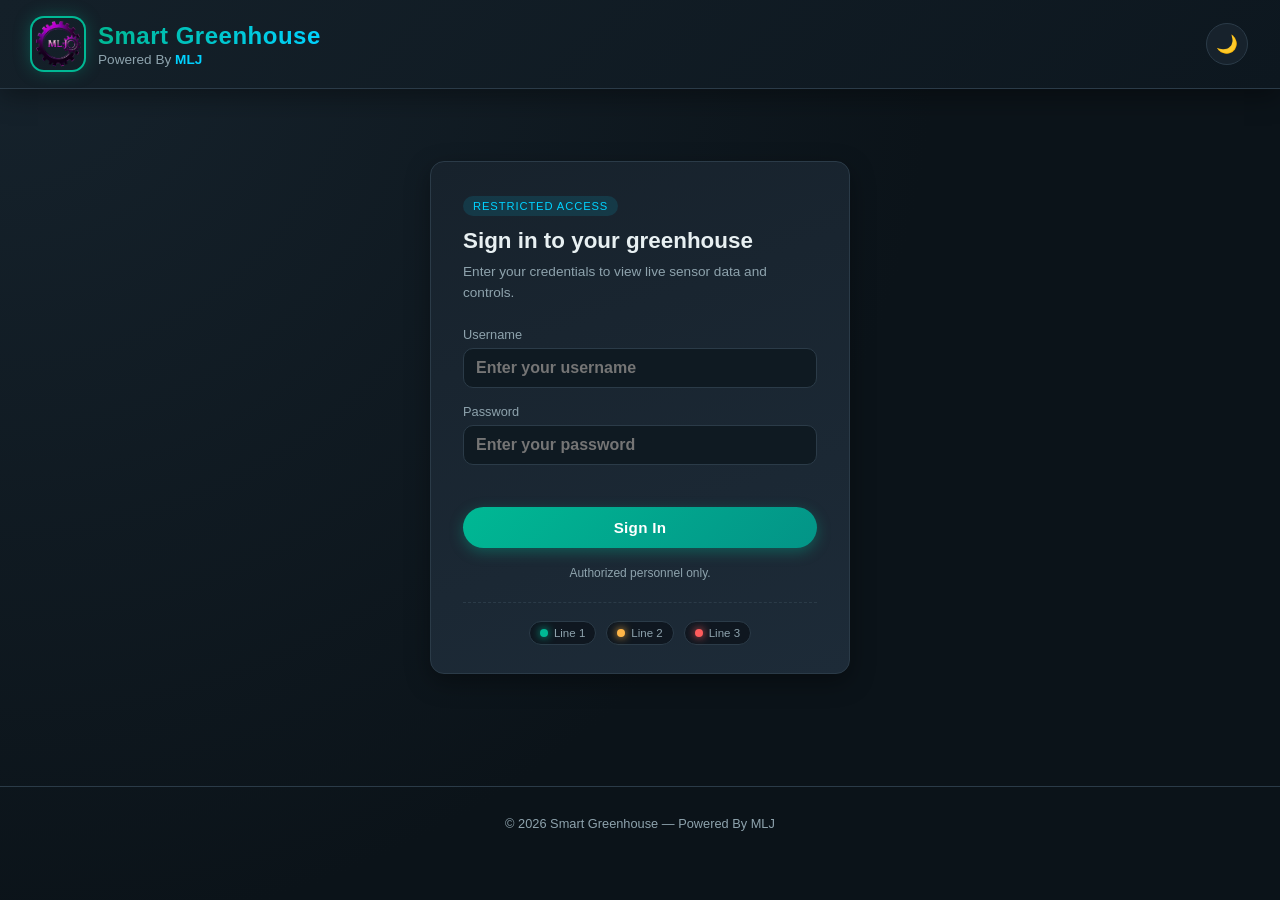
<file: website/index.html>
<!DOCTYPE html>
<html lang="en">

<head>
    <meta charset="UTF-8">
    <script>
        /* Apply saved theme before first paint to avoid a flash */
        (function () {
            var t = localStorage.getItem('gh-theme') || 'dark';
            document.documentElement.setAttribute('data-theme', t);
        })();
    </script>
    <meta name="viewport" content="width=device-width, initial-scale=1.0">
    <title>Smart Greenhouse | Sign In</title>
    <link rel="stylesheet" href="style.css">
    <link rel="stylesheet" href="auth.css">
    <link href="https://fonts.googleapis.com/css2?family=Inter:wght@400;500;600;700&display=swap" rel="stylesheet">
</head>

<body class="auth-body">

    <!-- ===================== TOP BAR ===================== -->
    <header class="topbar">
        <div class="brand">
            <img src="photos/logo.png" alt="logo" class="logo">
            <div class="brand-text">
                <h1 class="header">Smart Greenhouse</h1>
                <h3 class="header3">Powered By <span class="mlj">MLJ</span></h3>
            </div>
        </div>

        <div class="status-cluster">
            <button class="theme-toggle" id="themeToggle" aria-label="Toggle dark or light mode">
                <span class="theme-icon" id="themeIcon">🌙</span>
            </button>
        </div>
    </header>

    <!-- ===================== LOGIN ===================== -->
    <main class="auth-wrap">
        <section class="auth-card" id="loginCard">
            <div class="auth-card-head">
                <span class="auth-eyebrow">Restricted Access</span>
                <h2>Sign in to your greenhouse</h2>
                <p class="auth-subtext">Enter your credentials to view live sensor data and controls.</p>
            </div>

            <form id="loginForm" class="auth-form" autocomplete="off">
                <div class="field">
                    <label for="username">Username</label>
                    <input type="text" id="username" name="username" placeholder="Enter your username" autocomplete="username" required>
                </div>
                <div class="field">
                    <label for="password">Password</label>
                    <input type="password" id="password" name="password" placeholder="Enter your password" autocomplete="current-password" required>
                </div>

                <p class="auth-error" id="loginError"></p>

                <button type="submit" class="auth-submit">Sign In</button>
            </form>

            <p class="auth-note">Authorized personnel only.</p>

            <!-- Ambient preview of the three greenhouse lines, echoes the dashboard's status cards -->
            <div class="auth-lines">
                <span class="auth-line-chip healthy"><i></i>Line 1</span>
                <span class="auth-line-chip warning"><i></i>Line 2</span>
                <span class="auth-line-chip error"><i></i>Line 3</span>
            </div>
        </section>
    </main>

    <footer class="footer">
        <p>&copy; <span id="footerYear"></span> Smart Greenhouse — Powered By MLJ</p>
    </footer>

    <script src="theme.js"></script>
    <script src="login.js"></script>
</body>

</html>
</file>
<file: website/style.css>
/* ============================================================
   Smart Greenhouse — Modern Node-RED style dashboard
   ============================================================ */

:root {
    --bg-main: #0f1720;
    --bg-panel: #17222c;
    --bg-panel-2: #1d2b38;
    --border-color: #2b3b48;
    --accent: #00b894;
    --accent-2: #00d2ff;
    --danger: #ff5c5c;
    --warning: #ffb648;
    --text-main: #e8f0f2;
    --text-dim: #8ea3ad;
    --radius: 14px;
    --shadow: 0 8px 24px rgba(0, 0, 0, 0.35);
    --input-bg: #0f1a22;
    --gradient-body-1: #16232d;
    --gradient-body-2: #0b1319;
    --gradient-topbar-1: #142029;
    --gradient-topbar-2: #0d171f;
    font-family: 'Vazirmatn', 'Segoe UI', Tahoma, sans-serif;
}

/* ===================== LIGHT MODE ===================== */
:root[data-theme="light"] {
    --bg-main: #eef3f2;
    --bg-panel: #ffffff;
    --bg-panel-2: #f2f7f6;
    --border-color: #d7e3e1;
    --accent: #00976f;
    --accent-2: #0089ab;
    --danger: #e0453f;
    --warning: #c97c1a;
    --text-main: #16262b;
    --text-dim: #5c7278;
    --shadow: 0 8px 24px rgba(20, 40, 45, 0.1);
    --input-bg: #f3f8f7;
    --gradient-body-1: #f5faf9;
    --gradient-body-2: #e6efed;
    --gradient-topbar-1: #ffffff;
    --gradient-topbar-2: #edf4f2;
}

* {
    box-sizing: border-box;
}

body {
    margin: 0;
    background: radial-gradient(circle at top left, var(--gradient-body-1) 0%, var(--gradient-body-2) 60%);
    color: var(--text-main);
    min-height: 100vh;
    padding-bottom: 40px;
    transition: background .35s ease, color .35s ease;
}

/* ===================== TOP BAR ===================== */
.topbar {
    display: flex;
    justify-content: space-between;
    align-items: center;
    flex-wrap: wrap;
    gap: 16px;
    padding: 18px 32px;
    background: linear-gradient(135deg, var(--gradient-topbar-1), var(--gradient-topbar-2));
    border-bottom: 1px solid var(--border-color);
    box-shadow: var(--shadow);
    position: sticky;
    top: 0;
    z-index: 50;
    transition: background .35s ease, border-color .35s ease;
}

.brand {
    display: flex;
    align-items: center;
    gap: 14px;
}

.logo {
    width: 52px;
    height: 52px;
    border-radius: 12px;
    object-fit: cover;
    box-shadow: 0 0 0 2px var(--accent), 0 0 18px rgba(0, 184, 148, 0.4);
    animation: floatLogo 4s ease-in-out infinite;
}

@keyframes floatLogo {
    0%, 100% { transform: translateY(0); }
    50% { transform: translateY(-4px); }
}

.header {
    margin: 0;
    font-size: 1.5rem;
    font-weight: 700;
    letter-spacing: .5px;
    background: linear-gradient(90deg, var(--accent), var(--accent-2));
    -webkit-background-clip: text;
    background-clip: text;
    color: transparent;
}

.header3 {
    margin: 2px 0 0;
    font-size: .85rem;
    font-weight: 400;
    color: var(--text-dim);
}

.mlj {
    color: var(--accent-2);
    font-weight: 700;
}

.status-cluster {
    display: flex;
    align-items: center;
    gap: 14px;
    flex-wrap: wrap;
}

.clock-box {
    display: flex;
    flex-direction: column;
    align-items: center;
    background: var(--bg-panel);
    border: 1px solid var(--border-color);
    border-radius: var(--radius);
    padding: 8px 18px;
    min-width: 130px;
}

#liveTime {
    font-size: 1.2rem;
    font-weight: 700;
    color: var(--accent-2);
    font-variant-numeric: tabular-nums;
}

#liveDate {
    font-size: .75rem;
    color: var(--text-dim);
}

.mqtt-box {
    display: flex;
    align-items: center;
    gap: 8px;
    background: var(--bg-panel);
    border: 1px solid var(--border-color);
    border-radius: var(--radius);
    padding: 10px 18px;
    font-size: .85rem;
}

.mqtt-dot {
    width: 12px;
    height: 12px;
    border-radius: 50%;
    background: var(--danger);
    box-shadow: 0 0 8px var(--danger);
    animation: pulseDot 1.5s infinite;
}

.mqtt-box.connected .mqtt-dot {
    background: var(--accent);
    box-shadow: 0 0 8px var(--accent);
}

@keyframes pulseDot {
    0% { transform: scale(1); opacity: 1; }
    50% { transform: scale(1.3); opacity: .6; }
    100% { transform: scale(1); opacity: 1; }
}

/* ===================== SECTION TITLES ===================== */
.section-title {
    margin: 32px 32px 12px;
    font-size: 1.2rem;
    border-right: 4px solid var(--accent);
    padding-right: 12px;
}

/* ===================== MAIN BOX & LINE BOXES ===================== */
.mainbox, .box {
    margin: 24px 32px;
    background: linear-gradient(160deg, var(--bg-panel), var(--bg-panel-2));
    border: 1px solid var(--border-color);
    border-radius: var(--radius);
    padding: 22px 26px;
    box-shadow: var(--shadow);
    animation: fadeUp .6s ease both;
    transition: transform .25s ease, box-shadow .25s ease;
}

.mainbox:hover, .box:hover {
    transform: translateY(-3px);
    box-shadow: 0 12px 30px rgba(0, 0, 0, 0.45);
}

@keyframes fadeUp {
    from { opacity: 0; transform: translateY(16px); }
    to { opacity: 1; transform: translateY(0); }
}

.mainbox h3, .box h3 {
    margin-top: 0;
    color: var(--accent-2);
    display: flex;
    align-items: center;
    gap: 10px;
}

.tag {
    font-size: .65rem;
    background: rgba(0, 210, 255, 0.15);
    color: var(--accent-2);
    padding: 2px 10px;
    border-radius: 20px;
    font-weight: 400;
}

.field-grid {
    display: grid;
    grid-template-columns: repeat(auto-fit, minmax(180px, 1fr));
    gap: 18px;
    margin-top: 16px;
}

.field {
    position: relative;
    display: flex;
    flex-direction: column;
    gap: 6px;
}

.field label {
    font-size: .8rem;
    color: var(--text-dim);
}

.field input {
    background: var(--input-bg);
    border: 1px solid var(--border-color);
    border-radius: 10px;
    padding: 10px 12px;
    color: var(--text-main);
    font-size: 1rem;
    font-weight: 600;
    outline: none;
    transition: border-color .2s, background-color .35s ease, color .35s ease;
}

.field input:focus {
    border-color: var(--accent-2);
}

.unit {
    position: absolute;
    left: 12px;
    top: 34px;
    font-size: .75rem;
    color: var(--text-dim);
}

.lamp-control {
    margin-top: 18px;
    display: flex;
    align-items: center;
    gap: 14px;
}

.lampbutton {
    cursor: pointer;
    border: none;
    padding: 10px 24px;
    border-radius: 24px;
    font-weight: 700;
    letter-spacing: .5px;
    background: linear-gradient(135deg, var(--danger), #b33939);
    color: #fff;
    transition: all .25s ease;
    box-shadow: 0 4px 14px rgba(255, 92, 92, 0.35);
}

.lampbutton[data-state="on"] {
    background: linear-gradient(135deg, var(--accent), #039487);
    box-shadow: 0 4px 14px rgba(0, 184, 148, 0.45);
}

.lampbutton:active {
    transform: scale(.95);
}

/* ===================== ROOM / LINE STATUS CARDS ===================== */
.rooms-grid {
    display: grid;
    grid-template-columns: repeat(auto-fit, minmax(220px, 1fr));
    gap: 18px;
    margin: 0 32px 32px;
}

.room-card {
    background: var(--bg-panel);
    border: 1px solid var(--border-color);
    border-radius: var(--radius);
    padding: 18px 20px;
    box-shadow: var(--shadow);
    animation: fadeUp .6s ease both;
    border-left: 5px solid var(--text-dim);
    transition: transform .25s ease;
}

.room-card:hover {
    transform: translateY(-4px);
}

.room-card-header {
    display: flex;
    justify-content: space-between;
    align-items: center;
}

.room-name {
    font-weight: 700;
    font-size: 1.05rem;
}

.room-led {
    width: 14px;
    height: 14px;
    border-radius: 50%;
    background: var(--text-dim);
}

.room-state-text {
    margin: 10px 0 0;
    font-size: .85rem;
    color: var(--text-dim);
}

/* healthy / warning / error states */
.room-card.healthy { border-left-color: var(--accent); }
.room-card.healthy .room-led { background: var(--accent); box-shadow: 0 0 10px var(--accent); animation: pulseDot 2s infinite; }

.room-card.warning { border-left-color: var(--warning); }
.room-card.warning .room-led { background: var(--warning); box-shadow: 0 0 10px var(--warning); animation: pulseDot 1.2s infinite; }

.room-card.error { border-left-color: var(--danger); }
.room-card.error .room-led { background: var(--danger); box-shadow: 0 0 10px var(--danger); animation: pulseDot .8s infinite; }

/* ===================== CHART FILTER BAR ===================== */
.chart-filter {
    margin: 0 32px;
}

.filter-controls {
    display: flex;
    flex-wrap: wrap;
    align-items: center;
    gap: 12px;
    background: var(--bg-panel);
    border: 1px solid var(--border-color);
    border-radius: var(--radius);
    padding: 16px 20px;
}

.filter-controls label {
    font-size: .85rem;
    color: var(--text-dim);
}

.filter-controls select,
.filter-controls input[type="date"] {
    background: var(--input-bg);
    border: 1px solid var(--border-color);
    color: var(--text-main);
    padding: 8px 12px;
    border-radius: 8px;
    outline: none;
    transition: background-color .35s ease, color .35s ease, border-color .35s ease;
}

.filter-controls button {
    cursor: pointer;
    border: none;
    padding: 9px 22px;
    border-radius: 20px;
    font-weight: 700;
    background: linear-gradient(135deg, var(--accent-2), #0091b3);
    color: #fff;
    transition: transform .2s;
}

.filter-controls button:hover {
    transform: translateY(-2px);
}

/* ===================== CHARTS GRID ===================== */
.charts-grid {
    display: grid;
    grid-template-columns: repeat(auto-fit, minmax(320px, 1fr));
    gap: 20px;
    margin: 24px 32px;
}

.chart-card {
    background: var(--bg-panel);
    border: 1px solid var(--border-color);
    border-radius: var(--radius);
    padding: 18px;
    box-shadow: var(--shadow);
    min-height: 320px;
    animation: fadeUp .7s ease both;
}

.chart-card h4 {
    margin: 0 0 12px;
    color: var(--accent-2);
    font-size: .95rem;
}

.filter-hint {
    margin: 10px 4px 0;
    font-size: .78rem;
    color: var(--text-dim);
    min-height: 1em;
}

/* ---------- Placeholder shown before the user clicks ---------- */
.chart-placeholder {
    height: 260px;
    display: flex;
    flex-direction: column;
    align-items: center;
    justify-content: center;
    gap: 10px;
    border: 2px dashed var(--border-color);
    border-radius: 10px;
    cursor: pointer;
    color: var(--text-dim);
    transition: all .25s ease;
    background: rgba(255, 255, 255, 0.02);
}

.chart-placeholder:hover {
    border-color: var(--accent-2);
    color: var(--accent-2);
    background: rgba(0, 210, 255, 0.05);
    transform: scale(1.01);
}

.chart-icon {
    font-size: 2.2rem;
    animation: floatLogo 3s ease-in-out infinite;
}

.chart-canvas-wrap {
    height: 260px;
    position: relative;
    animation: fadeUp .4s ease both;
}

.chart-card.loading .chart-placeholder p::after {
    content: "...";
}

/* ===================== FOOTER ===================== */
.footer {
    text-align: center;
    margin-top: 40px;
    padding: 16px;
    color: var(--text-dim);
    font-size: .8rem;
    border-top: 1px solid var(--border-color);
}

/* ===================== THEME TOGGLE & LOGOUT ===================== */
.theme-toggle {
    cursor: pointer;
    border: 1px solid var(--border-color);
    background: var(--bg-panel);
    color: var(--text-main);
    width: 42px;
    height: 42px;
    border-radius: 50%;
    display: flex;
    align-items: center;
    justify-content: center;
    font-size: 1.1rem;
    transition: transform .25s ease, background-color .35s ease, border-color .35s ease;
}

.theme-toggle:hover {
    transform: rotate(18deg);
}

.logout-btn {
    cursor: pointer;
    border: none;
    padding: 10px 18px;
    border-radius: 20px;
    font-weight: 700;
    font-size: .8rem;
    background: linear-gradient(135deg, var(--danger), #b33939);
    color: #fff;
    display: flex;
    align-items: center;
    gap: 6px;
    transition: transform .2s ease;
}

.logout-btn:hover {
    transform: translateY(-2px);
}

.logout-btn:active {
    transform: scale(.96);
}

/* Smooth color/background transitions when switching theme */
.mainbox, .box, .room-card, .chart-card, .clock-box, .mqtt-box {
    transition: background-color .35s ease, background .35s ease, border-color .35s ease, color .35s ease, transform .25s ease, box-shadow .25s ease;
}

/* ===================== RESPONSIVE ===================== */
@media (max-width: 640px) {
    .topbar { flex-direction: column; align-items: flex-start; }
    .status-cluster { width: 100%; justify-content: space-between; }
    .section-title, .mainbox, .box, .rooms-grid, .chart-filter, .charts-grid { margin-left: 14px; margin-right: 14px; }
}
</file>
<file: website/auth.css>
/* ============================================================
   Login page — styling specific to the sign-in screen.
   Shares color tokens, topbar, and fadeUp/pulseDot keyframes
   with style.css so it stays visually consistent with the
   dashboard in both dark and light mode.
   ============================================================ */

.auth-body {
    min-height: 100vh;
    display: flex;
    flex-direction: column;
}

.auth-wrap {
    flex: 1;
    display: flex;
    align-items: center;
    justify-content: center;
    padding: 40px 20px;
}

.auth-card {
    width: 100%;
    max-width: 420px;
    background: linear-gradient(160deg, var(--bg-panel), var(--bg-panel-2));
    border: 1px solid var(--border-color);
    border-radius: var(--radius);
    padding: 34px 32px 28px;
    box-shadow: var(--shadow);
    animation: fadeUp .6s ease both;
}

.auth-card.shake {
    animation: shakeCard .4s ease;
}

@keyframes shakeCard {
    0%, 100% { transform: translateX(0); }
    20% { transform: translateX(-8px); }
    40% { transform: translateX(8px); }
    60% { transform: translateX(-6px); }
    80% { transform: translateX(6px); }
}

.auth-card-head {
    margin-bottom: 22px;
}

.auth-eyebrow {
    display: inline-block;
    font-size: .7rem;
    letter-spacing: .08em;
    text-transform: uppercase;
    color: var(--accent-2);
    background: rgba(0, 210, 255, 0.12);
    padding: 4px 10px;
    border-radius: 20px;
    margin-bottom: 12px;
}

.auth-card-head h2 {
    margin: 0 0 8px;
    font-size: 1.4rem;
    color: var(--text-main);
}

.auth-subtext {
    margin: 0;
    font-size: .85rem;
    color: var(--text-dim);
    line-height: 1.5;
}

.auth-form {
    display: flex;
    flex-direction: column;
    gap: 16px;
    margin-top: 24px;
}

.auth-form .field input {
    width: 100%;
}

.auth-error {
    margin: -4px 0 0;
    font-size: .8rem;
    color: var(--danger);
    min-height: 1.1em;
    opacity: 0;
    transition: opacity .2s ease;
}

.auth-error.show {
    opacity: 1;
}

.auth-submit {
    cursor: pointer;
    border: none;
    padding: 12px 24px;
    border-radius: 24px;
    font-weight: 700;
    letter-spacing: .3px;
    font-size: .95rem;
    background: linear-gradient(135deg, var(--accent), #039487);
    color: #fff;
    box-shadow: 0 4px 14px rgba(0, 184, 148, 0.35);
    transition: transform .2s ease, box-shadow .2s ease;
}

.auth-submit:hover {
    transform: translateY(-2px);
    box-shadow: 0 8px 20px rgba(0, 184, 148, 0.45);
}

.auth-submit:active {
    transform: scale(.97);
}

.auth-note {
    margin: 18px 0 0;
    font-size: .75rem;
    color: var(--text-dim);
    text-align: center;
}

/* ---------- Ambient line-status preview (signature element) ---------- */
.auth-lines {
    display: flex;
    justify-content: center;
    gap: 10px;
    margin-top: 22px;
    padding-top: 18px;
    border-top: 1px dashed var(--border-color);
}

.auth-line-chip {
    display: flex;
    align-items: center;
    gap: 6px;
    font-size: .72rem;
    color: var(--text-dim);
    background: var(--bg-main);
    border: 1px solid var(--border-color);
    padding: 5px 10px;
    border-radius: 20px;
}

.auth-line-chip i {
    width: 8px;
    height: 8px;
    border-radius: 50%;
    display: inline-block;
    background: var(--text-dim);
}

.auth-line-chip.healthy i { background: var(--accent); box-shadow: 0 0 8px var(--accent); animation: pulseDot 2s infinite; }
.auth-line-chip.warning i { background: var(--warning); box-shadow: 0 0 8px var(--warning); animation: pulseDot 1.2s infinite; }
.auth-line-chip.error i { background: var(--danger); box-shadow: 0 0 8px var(--danger); animation: pulseDot .8s infinite; }

/* ===================== RESPONSIVE ===================== */
@media (max-width: 480px) {
    .auth-card {
        padding: 26px 20px 22px;
    }

    .auth-lines {
        flex-wrap: wrap;
    }
}
</file>
